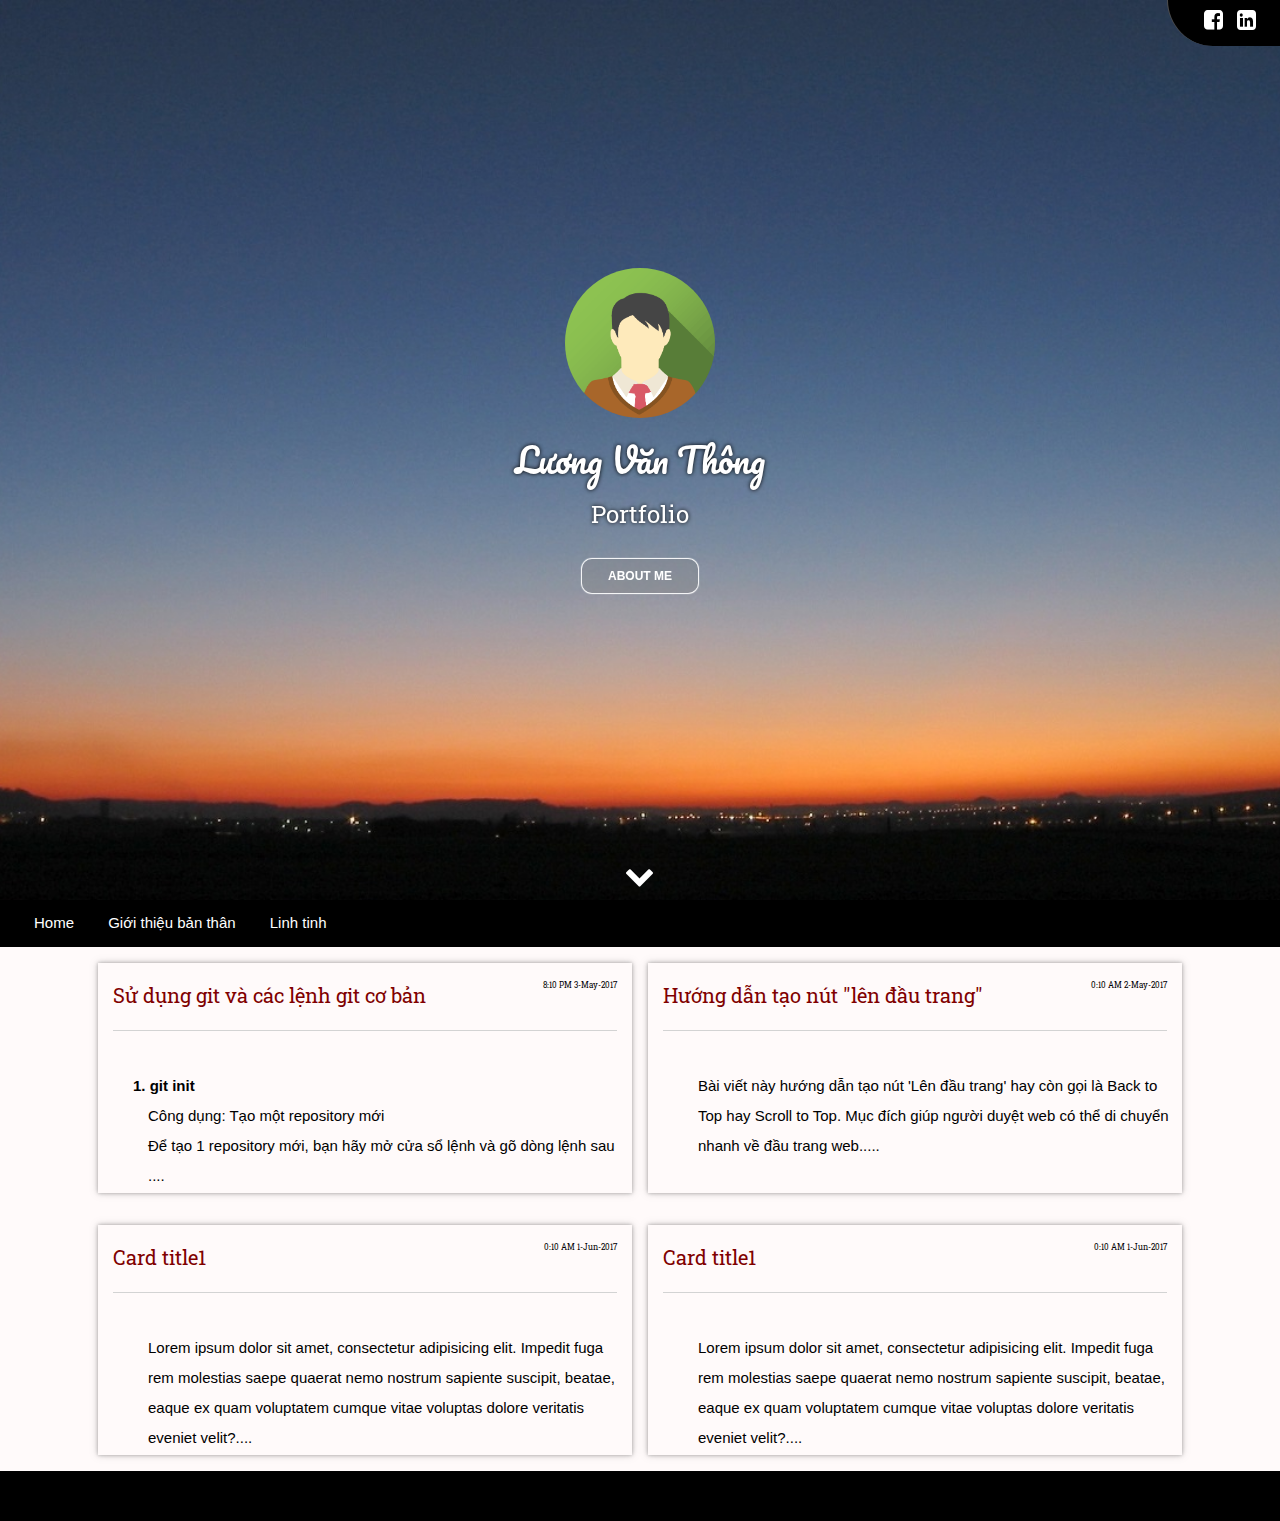
<file: index.html>
<!DOCTYPE html>
<html lang="vi">

<head>
    <meta charset="UTF-8">
    <meta name="viewport" content="width=device-width, initial-scale=1">
    <title>my portfolio</title>
    <link href="https://fonts.googleapis.com/css?family=Roboto+Slab" rel="stylesheet">
    <link rel="shortcut icon" type="image/x-icon" href="favicon.ico">
    <link href="https://fonts.googleapis.com/css?family=Pacifico|Roboto+Slab" rel="stylesheet">
    <link rel="stylesheet" type="text/css" href="css/reset.css">
    <link rel="stylesheet" type="text/css" href="css/style.css">
    <link rel="stylesheet" type="text/css" href="https://cdnjs.cloudflare.com/ajax/libs/font-awesome/4.7.0/css/font-awesome.css">
    <script src="js/jquery-3.1.1.js"></script>
    <script src="js/portfolio.js"></script>
    <style>
        body {
            background: gray;
        }
        
        .card {
            height: 230px;
            overflow: hidden;
        }

    </style>


</head>

<body>
    <header>

        <div class=" social ">
            <a href="http://www.facebook.com/onliva" title="facebook" target="_blank"><i class="fa fa-facebook-square"></i></a>
            <a href="https://www.linkedin.com/in/l%C6%B0%C6%A1ng-th%C3%B4ng-303964141/" title="linkeIn" target="_blank"><i class="fa fa-linkedin-square"></i></a>
        </div>
        <div class="parallax">
            <div class="intro">
                <div class="center dp-container">
                    <div class=" site">
                        <img class="ava  inline-block" src="img/ava.png"></img>
                        <h1 class="site-title">Lương Văn Thông</h1>
                        <h3>Portfolio</h3>
                        <br>
                        <a href="page/CV.html" class="about"> <b>ABOUT ME</b> </a>
                        <br>
                        <br>
                        <br>

                        <a href="#start" class="dp-bottom link toStart scroll-down  fa fa-chevron-down fa-2x">

                        </a>

                    </div>
                </div>
            </div>
        </div>

    </header>

    <div class="main">
        <div class="overlay"></div>
        <nav class="nav" id="start">
            <div class="nav-content row">
                <div href="#" class="btn left show-mobile bars"><i class="fa fa-bars" style="color: white"></i></div>
                <div class="left hide-mobile">
                    <a href="#" class="link">Home</a>
                    <a href="page/CV.html" class="link">Giới thiệu bản thân</a>
                    <a href="page/misc.html" class="link">Linh tinh</a>
                </div>
            </div>
            <div class="nav-mobile">
                <center><a href="#" class="link">Home</a></center>
                <center><a href="page/CV.html" class="link">Giới thiệu bản thân</a></center>
                <center><a href="page/misc.html" class="link">Linh tinh</a></center>
            </div>
        </nav>

        <div class="content">
            <div class="row">
                <!-- =============== -->
                <div class="half card-content">
                    <div class="card">
                        <div class="card-block">
                            <h4 class="card-title"><a href="page/post/git_va_cac_lenh_co_ban.html" title="">Sử dụng git và các lệnh git cơ bản</a>
                                <div class="timeline right"><sup>8:10 PM 3-May-2017</sup></div>
                            </h4>
                            <hr>
                            <div class="card-text">
                                <b>1. git init</b> <br>
                                <p>
                                    Công dụng: Tạo một repository mới <br> Để tạo 1 repository mới, bạn hãy mở cửa sổ lệnh và gõ dòng lệnh sau <a href="page/post/git_va_cac_lenh_co_ban.html">....</a> <br>
                                </p>
                            </div>

                        </div>
                    </div>

                </div>

                <!-- ================== -->
                <div class="half card-content">
                    <div class="card">
                        <div class="card-block">
                            <h4 class="card-title"><a href="page/post/nut-len-dau-trang.html" title="">Hướng dẫn tạo nút "lên đầu trang" </a>
                                <div class="timeline right"><sup>0:10 AM 2-May-2017</sup></div>
                            </h4>
                            <hr>
                            <div class="card-text">
                                <p>
                                    Bài viết này hướng dẫn tạo nút 'Lên đầu trang' hay còn gọi là Back to Top hay Scroll to Top. Mục đích giúp người duyệt web có thể di chuyển nhanh về đầu trang web.<a href="page/post/nut-len-dau-trang.html.html" title="">....</a>

                                </p>

                            </div>

                        </div>
                    </div>

                </div>

                <!-- ================== -->
                <div class="half card-content">
                    <div class="card">
                        <div class="card-block">
                            <h4 class="card-title"><a href="#" title="">Card title1</a>
                                <div class="timeline right"><sup>0:10 AM 1-Jun-2017</sup></div>
                            </h4>
                            <hr>
                            <div class="card-text">
                                <p>
                                    Lorem ipsum dolor sit amet, consectetur adipisicing elit. Impedit fuga rem molestias saepe quaerat nemo nostrum sapiente suscipit, beatae, eaque ex quam voluptatem cumque vitae voluptas dolore veritatis eveniet velit?<a href="#" title="">....</a>
                                </p>

                            </div>

                        </div>
                    </div>

                </div>

                <!-- ================== -->
                <div class="half card-content">
                    <div class="card">
                        <div class="card-block">
                            <h4 class="card-title"><a href="#" title="">Card title1</a>
                                <div class="timeline right"><sup>0:10 AM 1-Jun-2017</sup></div>
                            </h4>
                            <hr>
                            <div class="card-text">
                                <p>
                                    Lorem ipsum dolor sit amet, consectetur adipisicing elit. Impedit fuga rem molestias saepe quaerat nemo nostrum sapiente suscipit, beatae, eaque ex quam voluptatem cumque vitae voluptas dolore veritatis eveniet velit?<a href="#" title="">....</a>

                                </p>

                            </div>

                        </div>
                    </div>

                </div>

                <!-- ================== -->

            </div>
        </div>
        <footer>
            <div class="content">
                <!-- <div class="row ">
					<div class="col-8 ">
						<h3>Lorem ipsum</h3>
						<ul>
							<li>Lorem ipsum dolor sit.</li>
							<li>Lorem ipsum dolor.</li>
						</ul>
					</div>
					<div class="col-4 ">
						<h3><i Contactclass="fa fa-info"></i>Contact</h3>
						<p>Lorem ipsum dolor sit amet, consectetur adipisicing. </p>
					</div>
				</div> -->
            </div>
            <div class="end ">
                <h6></h6>
            </div>
        </footer>

    </div>


</body>

</html>
</file>
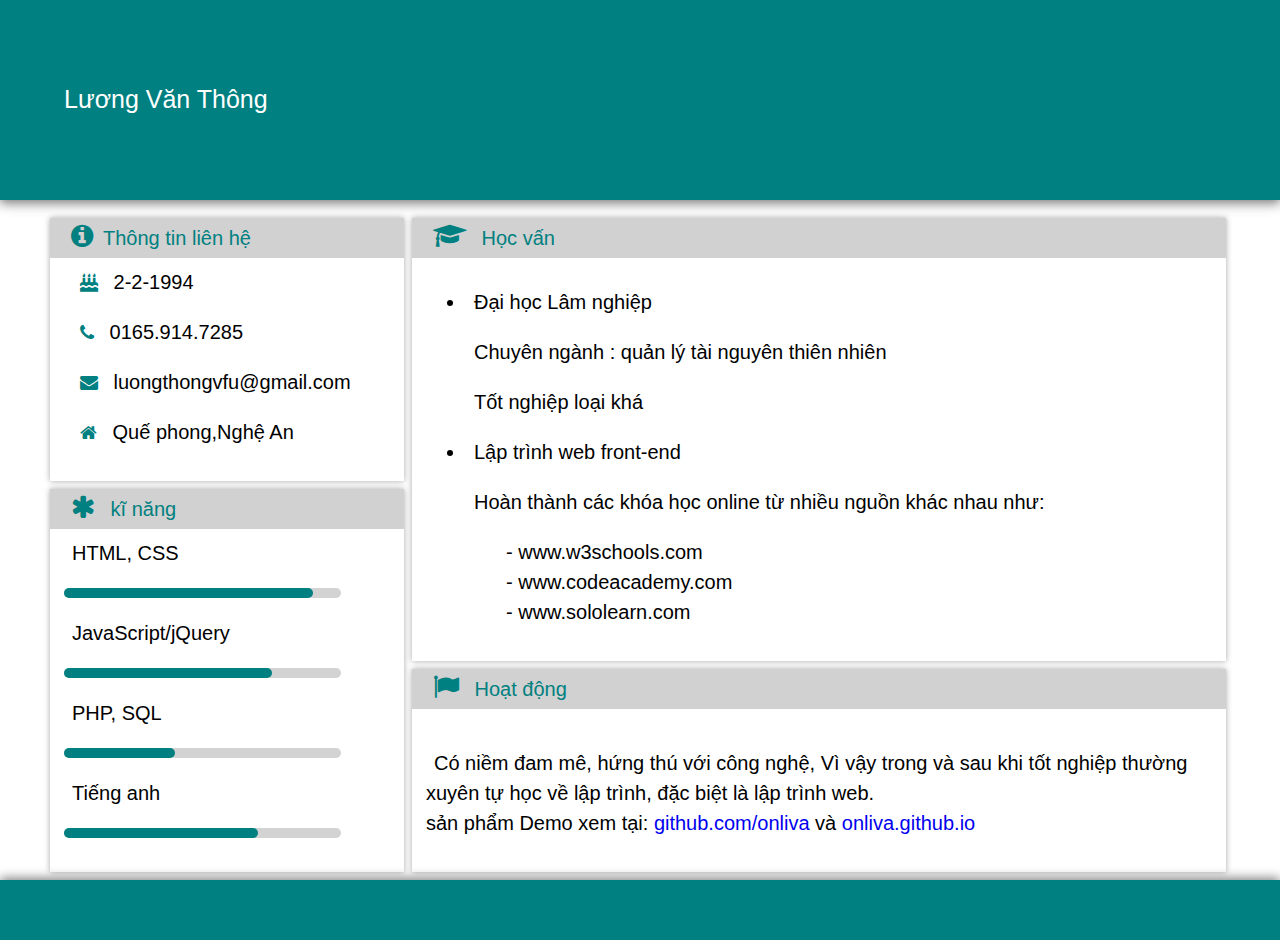
<file: page/About.html>
<!DOCTYPE html>
<html>
<head>
	<meta charset ="utf-8" name="viewport" content="width=device-width, initial-scale=1">
	<title>About</title>

	<link rel="stylesheet" href="https://cdnjs.cloudflare.com/ajax/libs/font-awesome/4.7.0/css/font-awesome.min.css">
	<style>
		html{
			-ms-text-size-adjust:100%;-webkit-text-size-adjust:100%;
			-moz-osx-font-smoothing: grayscale;
			-webkit-font-smoothing: antialiased;
			text-rendering: optimizeLegibility;
		}
		body{margin:0}
		article,aside,details,figcaption,figure,footer,header,main,menu,nav,section,summary{display:block}
		audio,canvas,progress,video{display:inline-block}progress{vertical-align:baseline}
		audio:not([controls]){display:none;height:0}[hidden],template{display:none}
		a{background-color:transparent;-webkit-text-decoration-skip:objects}
		a:active,a:hover{outline-width:0}abbr[title]{border-bottom:none;text-decoration:underline;text-decoration:underline dotted}
		dfn{font-style:italic}mark{background:#ff0;color:#000}
		small{font-size:80%}sub,sup{font-size:75%;line-height:0;position:relative;vertical-align:baseline}
		sub{bottom:-0.25em}sup{top:-0.5em}figure{margin:1em 40px}img{border-style:none}svg:not(:root){overflow:hidden}
		pre {font-family:monospace,monospace;font-size:1em;}
		kbd {
			font-family:monospace,monospace;
			font-size:1em;
			background: lightgray;
			color: red;
			padding: 3px;
			border-radius: 3px;
		}
		code,samp{font-family:monospace,monospace;font-size:1em;}
		hr{box-sizing:content-box;height:0;overflow:visible;}
		button,input,select,textarea{font:inherit;margin:0}optgroup{font-weight:bold}
		button,input{overflow:visible}button,select{text-transform:none}
		button,html [type=button],[type=reset],[type=submit]{-webkit-appearance:button}
		button::-moz-focus-inner, [type=button]::-moz-focus-inner, [type=reset]::-moz-focus-inner, [type=submit]::-moz-focus-inner{border-style:none;padding:0}
		button:-moz-focusring, [type=button]:-moz-focusring, [type=reset]:-moz-focusring, [type=submit]:-moz-focusring{outline:1px dotted ButtonText}
		fieldset{border:1px solid #c0c0c0;margin:0 2px;padding:.35em .625em .75em}
		legend{color:inherit;display:table;max-width:100%;padding:0;white-space:normal}textarea{overflow:auto}
		[type=checkbox],[type=radio]{padding:0}
		[type=number]::-webkit-inner-spin-button,[type=number]::-webkit-outer-spin-button{height:auto}
		[type=search]{-webkit-appearance:textfield;outline-offset:-2px}
		[type=search]::-webkit-search-cancel-button,[type=search]::-webkit-search-decoration{-webkit-appearance:none}
		::-webkit-input-placeholder{color:inherit;opacity:0.54}
		::-webkit-file-upload-button{-webkit-appearance:button;font:inherit}
		html,body{font-family:Verdana,sans-serif;font-size:15px;line-height:1.5}html{overflow-x:hidden}
		h1{font-size:36px}h2{font-size:30px}h3{font-size:24px}h4{font-size:20px}h5{font-size:18px}h6{font-size:16px}.w3-serif{font-family:serif}
		h1,h2,h3,h4,h5,h6{font-family: 'Roboto Slab', serif;font-weight:400;margin:10px 0}.w3-wide{letter-spacing:4px}
		hr{border:0;border-top:1px solid #eee;margin:20px 0}
		
		/* cv.css */
		*{
			position:relative ; 
			box-sizing:border-box;
			font-size: 20px;
			font-family: 'roboto',sans-serif;
		}
		.content {
			padding:0 50px;
			margin: auto;
		}
		a {
			text-decoration: none;
		}
		header{
			width:100%; 
			height: 200px;
			box-shadow: 0 2px 10px 0 rgba(25,25,25,0.5), 0 4px 13px 0 rgba(25,25,25,0.2);
			background:teal;

		}

		img{
			position: absolute;
			top: 50%;
			right: 1%;
			transform: translate(0%,-50%);
			width:180px;   
			height: auto;
			border-radius: 10px; 
		}
		header .hd{
			position: absolute;
			top:50%;
			left: 5%;
			transform: translate(0%,-50%);
			-webkit-transform: translate(0%,-50%);
			font-size: 25px;
			color: white;

			display: inline-block;
		}
		aside{
			float: left;
			width:30%; 
			margin-top: 10px;

		}
		aside .name{
			width:30%;
			display:inline-block;
		}
		aside .vl{
			width:68%;
			display:inline-block;
		}

		aside .skill{
			width: 85%;
			height: 10px;

			margin-bottom: 20px;
			background: lightgray;
			border-radius: 5px;
		}
		p{
			display: block;
			clear:both;
			word-wrap: break-word;
			margin-top: 0px; 
			text-indent: 8px;
		}


		aside .skill-right {
			position: absolute;
			width: 80%;
			height: 10px;
			background: teal;
			border-radius: 5px;
			margin: 0;
			padding: 0;  
			left: 0;
		}
		div.r1{
			width:90%;
		}
		div.r2{
			width:75%;
		}
		div.r3{
			width:40%;
		}
		div.r4{
			width:90%;
		}
		div.r5{
			width:70%;
		}
		div.r6{
			width:65%;
		}
		div.r7{
			width:80%;
		}

		section{
			float: left;
			width:69%; 
			margin-top:10px ;
			margin-left:8px;
		}
		.box{
			display:block; 
			padding:14px;
			margin: 8px 0;
			background:white;
			width:100%;
			height: 100%;
			box-shadow:0 0 5px rgba(25,25,25,0.3), 0 0 8px rgba(25,25,25,0.1) ;



		}

		.title{
			position: absolute;
			width: 100%;
			top: 0px;
			left: 0;
			background: #d1d1d1;
			padding: 5px;
			font-size: 20px;
			color: teal;
		}
		.title >i{
			font-size:26px!important;
		}
		i{
			font-size:18px!important;
			color: teal;
			margin-right: 10px;

		}
		.padd-top {
			padding-top: 35px;
		}


		@media only screen and (max-width:1000px){
			aside, section {
				width:100%;
			}
		}
		@media only screen and (max-width:500px){
			img{
				display: none;
			}
			header{
				width:100%; 
				height: 200px;
				box-shadow: 0 2px 10px 0 rgba(25,25,25,0.5), 0 4px 13px 0 rgba(25,25,25,0.2);
				background-size: 100% auto;

			}
			header .hd{
				text-shadow: 0 0 3px black;
			}
		}
		footer{
			width: 100%;
			height: 60px;
			clear: both;
			background: teal;
			box-shadow: 0 -2px 10px gray;
			text-align: center;
			display: table;

			color: white;
			font-size: 10px;
		}
		footer p {
			display: table-cell;
			vertical-align: middle;
			height: 100%;
			font-size: 10px;
		}


	</style>
</head>
<body>

	<header>
		<div class="hd ">Lương Văn Thông</div>

		<!-- <img src="https://www.w3schools.com/w3css/img_avatar2.png" alt="avatar" style="width: 150x;height: 150px;"/> -->

	</header>
	<div class="content">
		<aside class="info ">
			<div class="box">
				<p class="title">
					<i class="fa fa-info-circle"></i>Thông tin liên hệ
				</p>


				<p class="padd-top">
					<i class="fa fa-birthday-cake"></i>
					2-2-1994
				</p>

				<p>
					<i class="fa fa-phone"></i>
					0165.914.7285
				</p>    		

				<p>
					<i  class="fa fa-envelope"></i>
					luongthongvfu@gmail.com
				</p>	    		

				<p>
					<i class="fa fa-home"></i>
					Quế phong,Nghệ An
				</p>	    		

			</div> 

			<div class="box">

				<p class="title" >
					<i  class="fa fa-asterisk"></i>
					kĩ năng
				</p>

				<p class="padd-top">HTML, CSS</p>
				<div class="skill">

					<div class="skill-right r1"></div>
				</div>

				<p>JavaScript/jQuery</p>
				<div class="skill">

					<div class="skill-right r2"></div>
				</div>

				<p>PHP, SQL</p>
				<div class="skill">

					<div class="skill-right r3"></div>
				</div>

				<p>Tiếng anh</p>
				<div class="skill">

					<div class="skill-right r5"></div>
				</div>

			</div>  

		</aside>


		<section class="main">
			<div class="box">
				<p class="title">
					<i class="fa fa-graduation-cap"></i>
					Học vấn
				</p>
				<ul>
					<li>
						<p class="padd-top"> Đại học Lâm nghiệp</p>
						<p>Chuyên ngành : quản lý tài nguyên thiên nhiên</p>
						<p>Tốt nghiệp loại khá</p>
					</li>	
					<li>
						<p>Lập trình web front-end</p>
						<p>Hoàn thành các khóa học online từ nhiều nguồn khác nhau như:
							<dl>
								<dt></dt>
								<dd>- www.w3schools.com</dd>
								<dd>- www.codeacademy.com</dd>
								<dd>- <a href="https://www.sololearn.com/Profile/868188/html" title="" target="_blank" style="color:black;text-decoration:none;">www.sololearn.com</a></dd>
							</dl>

						</p>

					</li>
				</ul>
			</div>  


			<div class="box">
				<p class="title">
					<i class="fa fa-flag"></i>
					Hoạt động
				</p>
				<br>
				<p class="padd-top">Có niềm đam mê, hứng thú với công nghệ, Vì vậy trong và sau khi tốt nghiệp thường xuyên tự học về lập trình,
					đặc biệt là lập trình web. <br>
					sản phẩm Demo xem tại: <a href="https://www.github.com/onliva" title="" target="_blank">github.com/onliva</a> và <a href="https://onliva.github.io" title="">onliva.github.io</a>

				</p>
			</div>  



			<div></div>

		</section>

	</div>
	<footer>



	</footer>
</body>
</html>
</file>
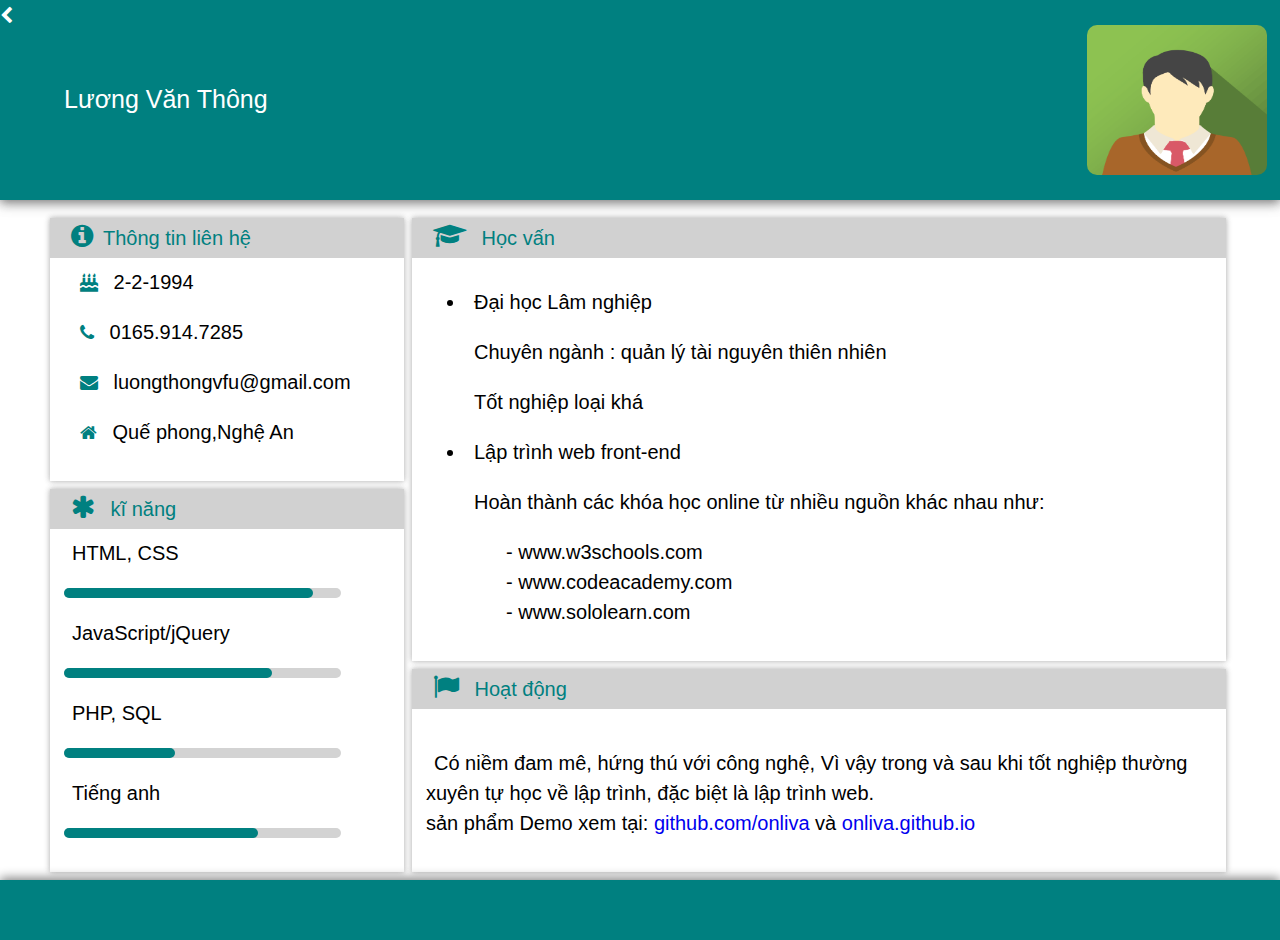
<file: page/CV.html>
<!DOCTYPE html>
<html>
<head>
	<meta charset ="utf-8" name="viewport" content="width=device-width, initial-scale=1">
	<title>About</title>

	<link rel="stylesheet" href="https://cdnjs.cloudflare.com/ajax/libs/font-awesome/4.7.0/css/font-awesome.min.css">
	<link rel="stylesheet" type="text/css" href="../css/reset.css">
	<link rel="stylesheet" type="text/css" href="../css/CV.css">
</head>
<body>

	<header>
		<a href="../index.html"><i class="fa fa-chevron-left" style="color: white"></i></a>
		<div class="hd ">Lương Văn Thông</div>

		<img src="../img/ava.png" alt="avatar" style="width: 150x;height: 150px;"/>

	</header>
	<div class="content">
		<aside class="info ">
			<div class="box">
				<p class="title">
					<i class="fa fa-info-circle"></i>Thông tin liên hệ
				</p>


				<p class="padd-top">
					<i class="fa fa-birthday-cake"></i>
					2-2-1994
				</p>

				<p>
					<i class="fa fa-phone"></i>
					0165.914.7285
				</p>    		

				<p>
					<i  class="fa fa-envelope"></i>
					luongthongvfu@gmail.com
				</p>	    		

				<p>
					<i class="fa fa-home"></i>
					Quế phong,Nghệ An
				</p>	    		

			</div> 

			<div class="box">

				<p class="title" >
					<i  class="fa fa-asterisk"></i>
					kĩ năng
				</p>

				<p class="padd-top">HTML, CSS</p>
				<div class="skill">

					<div class="skill-right r1"></div>
				</div>

				<p>JavaScript/jQuery</p>
				<div class="skill">

					<div class="skill-right r2"></div>
				</div>

				<p>PHP, SQL</p>
				<div class="skill">

					<div class="skill-right r3"></div>
				</div>

				<p>Tiếng anh</p>
				<div class="skill">

					<div class="skill-right r5"></div>
				</div>

			</div>  

		</aside>


		<section class="main">
			<div class="box">
				<p class="title">
					<i class="fa fa-graduation-cap"></i>
					Học vấn
				</p>
				<ul>
					<li>
						<p class="padd-top"> Đại học Lâm nghiệp</p>
						<p>Chuyên ngành : quản lý tài nguyên thiên nhiên</p>
						<p>Tốt nghiệp loại khá</p>
					</li>	
					<li>
						<p>Lập trình web front-end</p>
						<p>Hoàn thành các khóa học online từ nhiều nguồn khác nhau như:
							<dl>
								<dt></dt>
								<dd>- www.w3schools.com</dd>
								<dd>- www.codeacademy.com</dd>
								<dd>- <a href="https://www.sololearn.com/Profile/868188/html" title="" target="_blank" style="color:black;text-decoration:none;">www.sololearn.com</a></dd>
							</dl>

						</p>

					</li>
				</ul>
			</div>  


			<div class="box">
				<p class="title">
					<i class="fa fa-flag"></i>
					Hoạt động
				</p>
				<br>
				<p class="padd-top">Có niềm đam mê, hứng thú với công nghệ, Vì vậy trong và sau khi tốt nghiệp thường xuyên tự học về lập trình,
					đặc biệt là lập trình web. <br>
					sản phẩm Demo xem tại: <a href="https://www.github.com/onliva" title="" target="_blank">github.com/onliva</a> và <a href="https://onliva.github.io" title="">onliva.github.io</a>

				</p>
			</div>  



			<div></div>

		</section>

	</div>
	<footer>



	</footer>
</body>
</html>
</file>
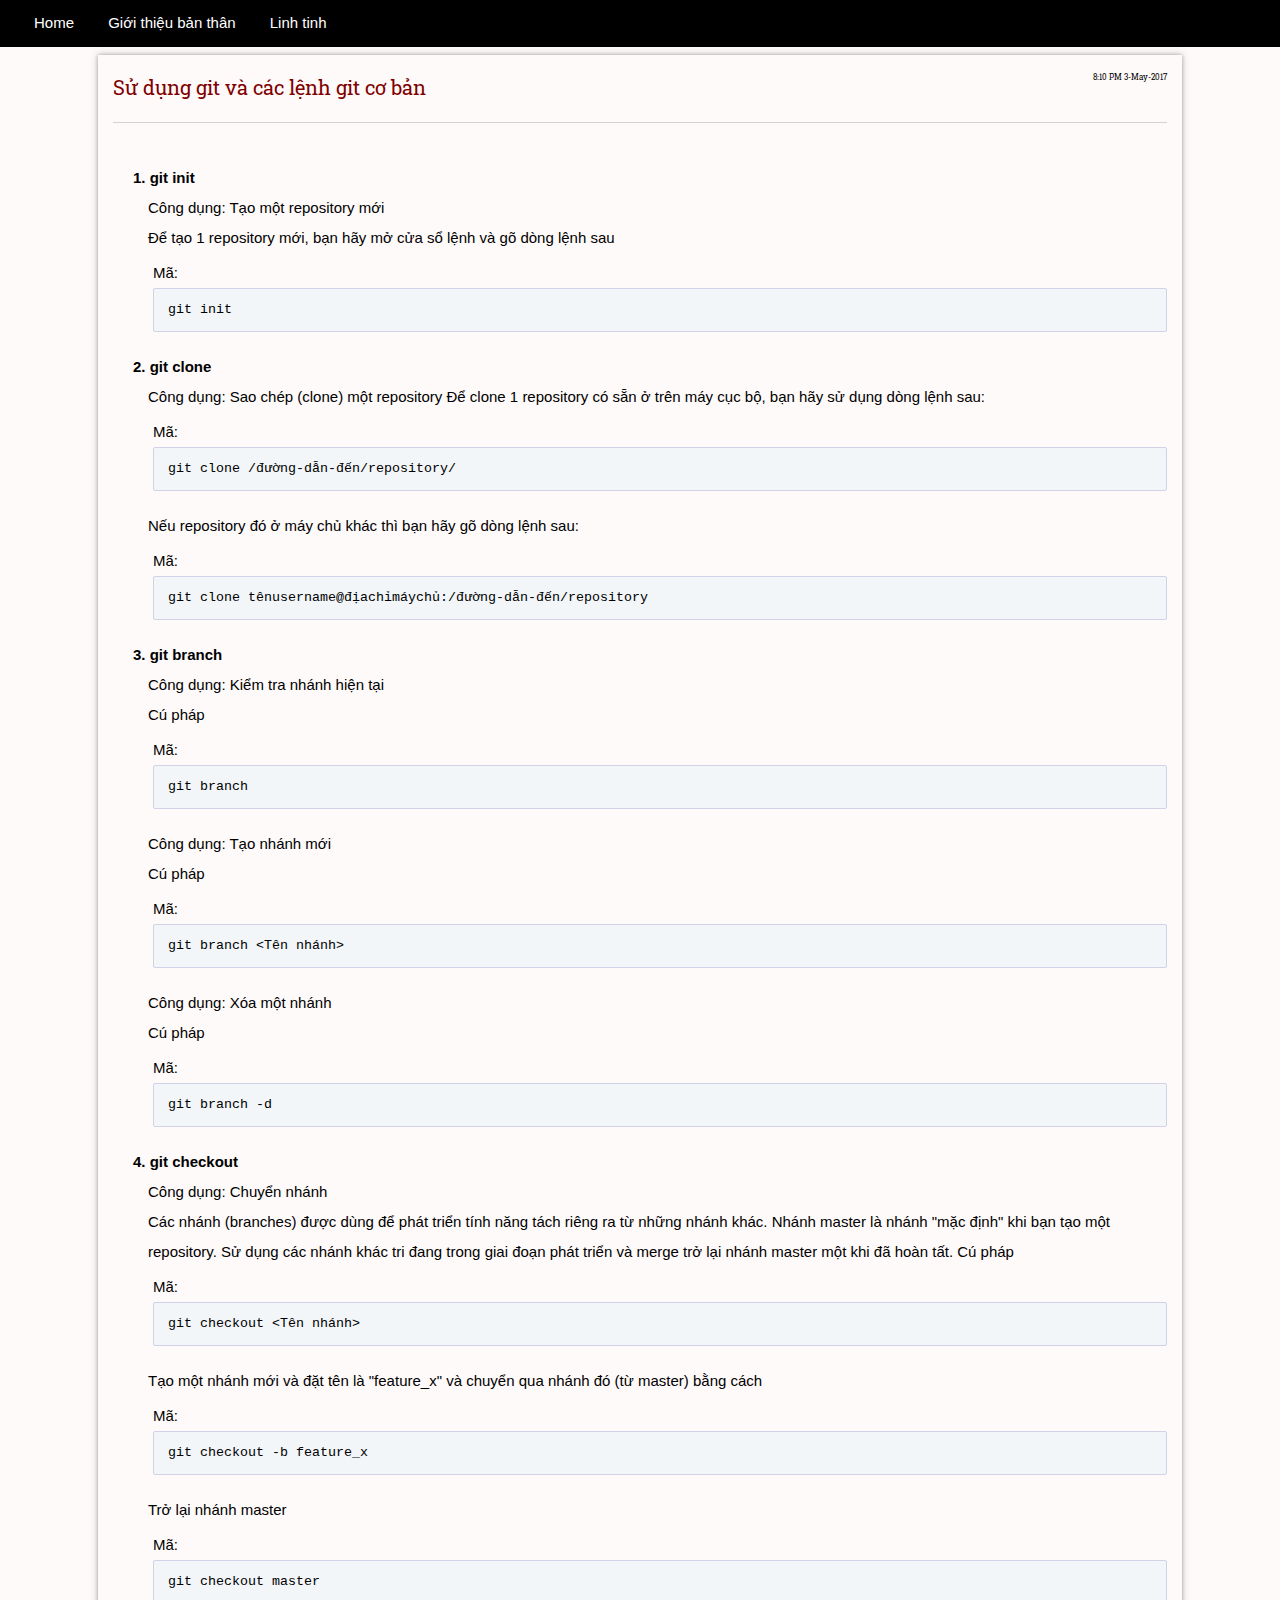
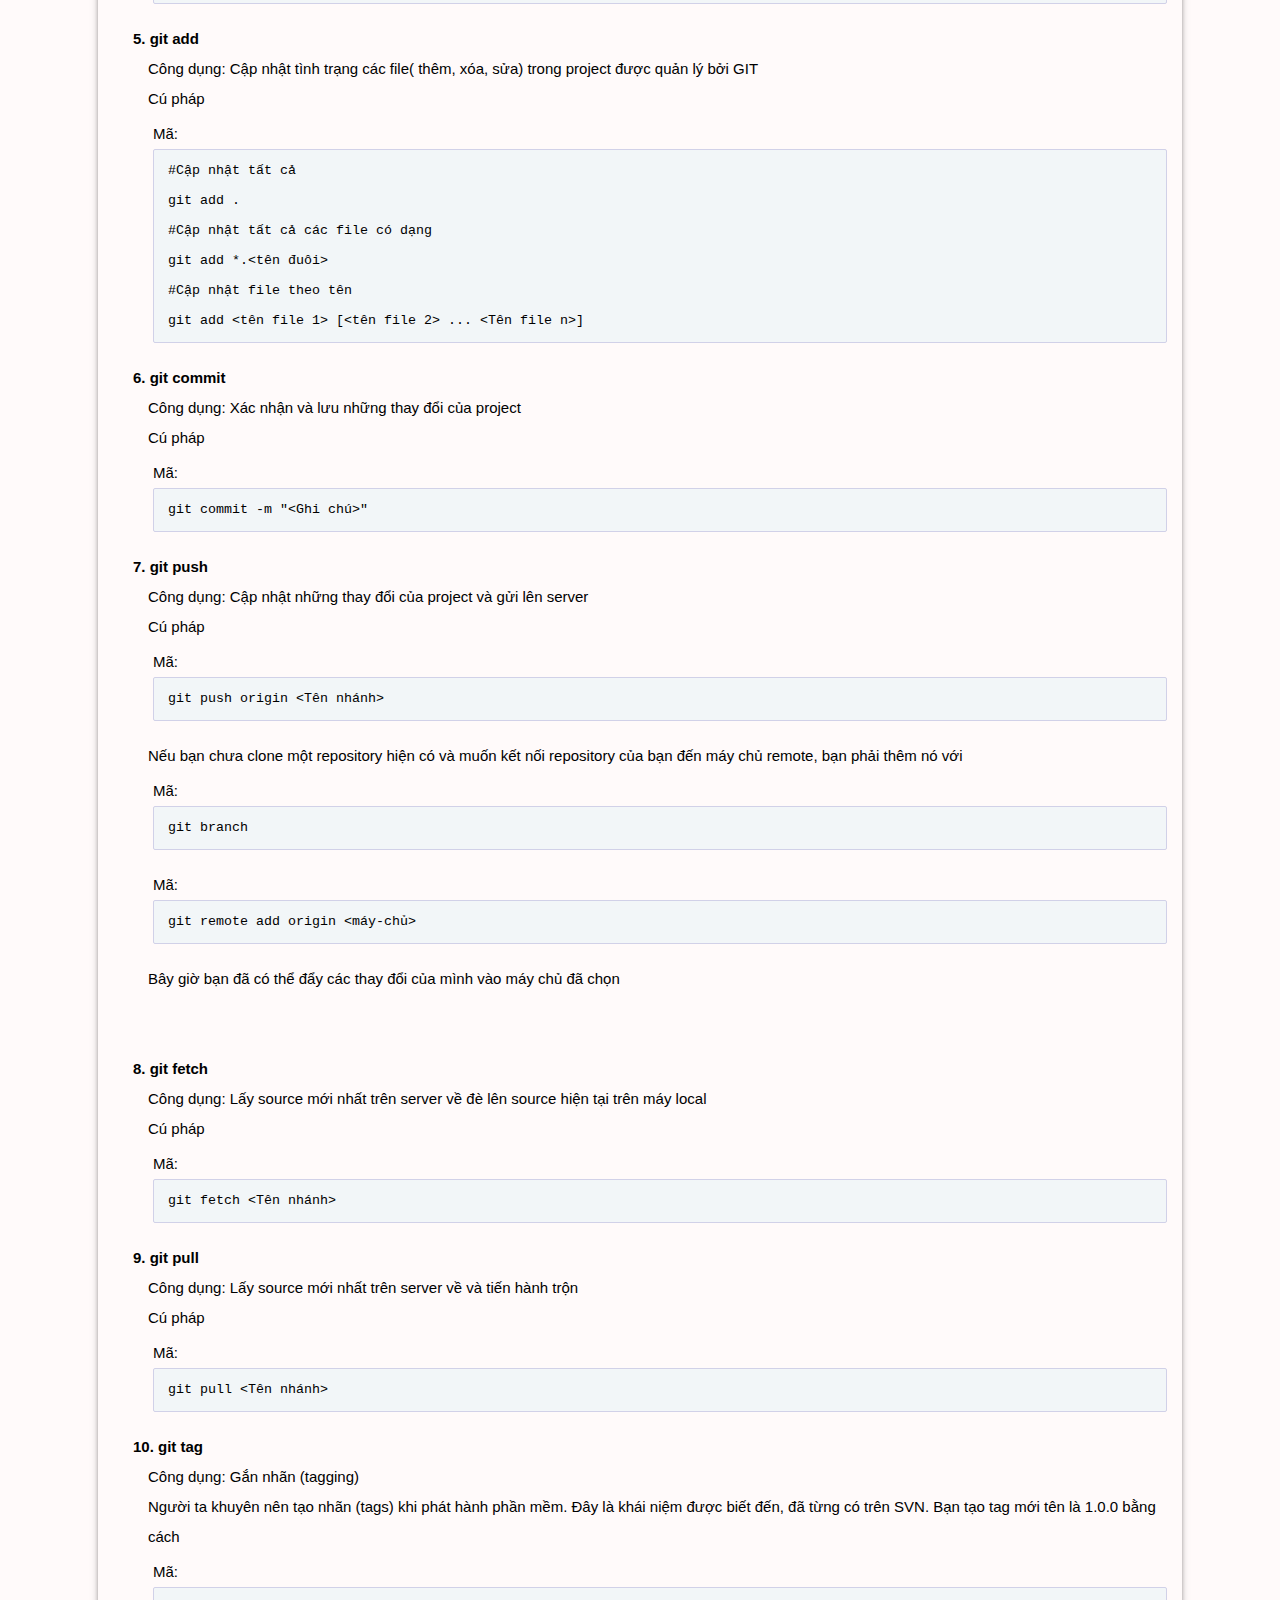
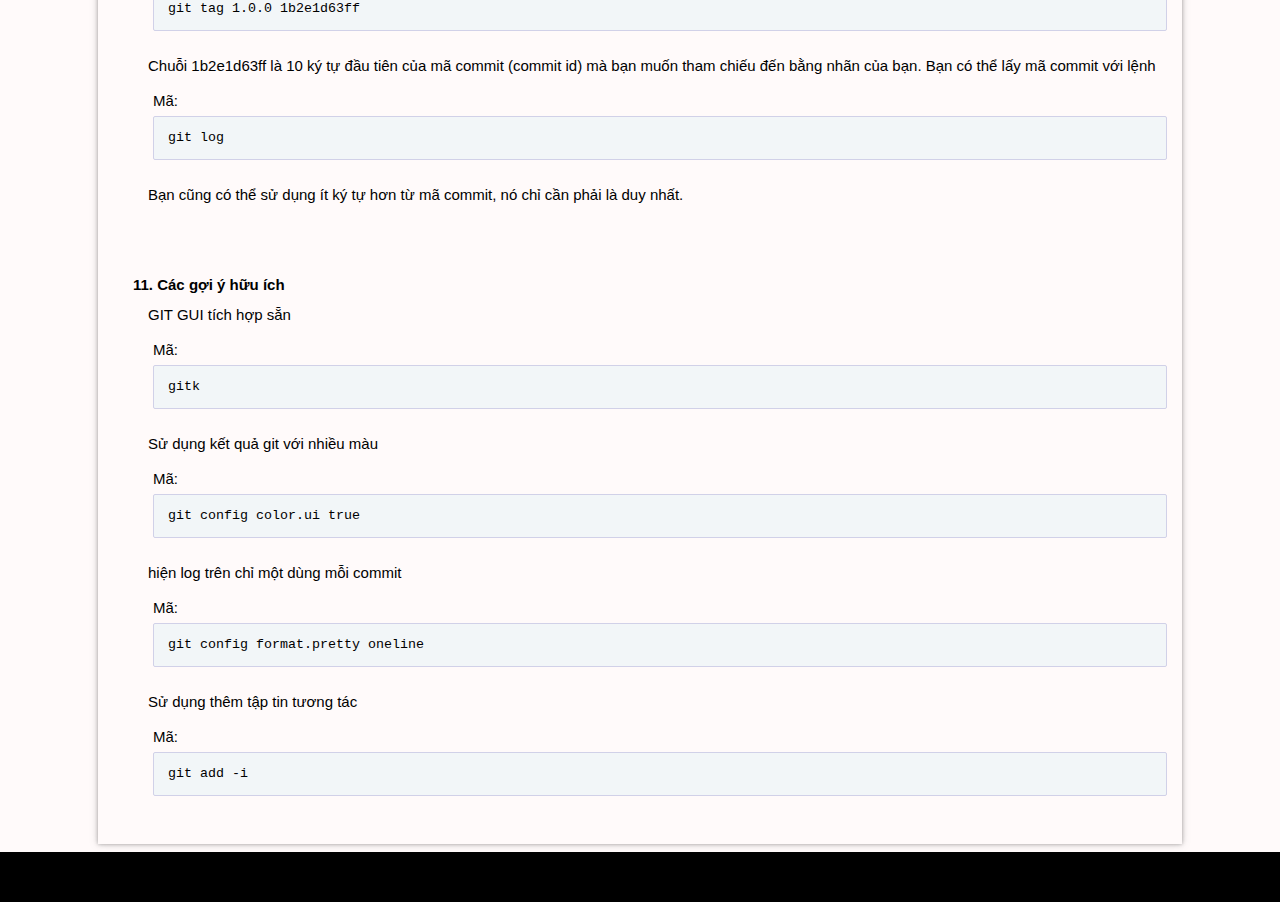
<file: page/post/git_va_cac_lenh_co_ban.html>
<!DOCTYPE html>
<html lang="vi">
<head>
	<meta charset="UTF-8">
	<meta name="viewport" content="width=device-width, initial-scale=1">
	<title>git và các lệnh cơ bản</title>
	<link href="https://fonts.googleapis.com/css?family=Roboto+Slab" rel="stylesheet">
	<link href="https://fonts.googleapis.com/css?family=Pacifico|Roboto+Slab" rel="stylesheet">
	<link rel="stylesheet" type="text/css" href="../../css/reset.css">
	<link rel="stylesheet" type="text/css" href="../../css/style.css">
	<link rel="stylesheet" type="text/css" href="https://cdnjs.cloudflare.com/ajax/libs/font-awesome/4.7.0/css/font-awesome.css">
	<script src="../../js/jquery-3.1.1.js" ></script>
	<script src="../../js/portfolio.js" ></script>

</head>
<body>
	

	<div class="main">
		<div class="overlay"></div>
		<nav class="nav" id="start">
			<div class="nav-content row">
				<div href="#" class="btn left show-mobile bars"><i class="fa fa-bars" style="color: white"></i></div>
				<div class="left hide-mobile" >
					<a href="../../index.html" class="link">Home</a>
					<a href="../CV.html" class="link">Giới thiệu bản thân</a>
					<a href="../misc.html" class="link">Linh tinh</a>
				</div>
			</div>
			<div class="nav-mobile">
				<center><a href="../../index.html" class="link">Home</a></center>
				<center><a href="../CV.html" class="link">Giới thiệu bản thân</a></center>
				<center><a href="../misc.html" class="link">Linh tinh</a></center>
			</div>
		</nav>

		<div class="content">
			<div class="row">
				<!-- =============== -->

				<div class=" card-content">
					<div class="card">
						<div class="card-block">
							<h4 class="card-title"><a href="page/git_va_cac_lenh_co_ban.html" title="">Sử dụng git và các lệnh git cơ bản</a><div class="timeline right"><sup>8:10 PM 3-May-2017</sup></div></h4>
							<hr>
							<div class="card-text">

								<b>1. git init</b> <br>
								<p>
									Công dụng: Tạo một repository mới <br>
									Để tạo 1 repository mới, bạn hãy mở cửa sổ lệnh và gõ dòng lệnh sau <br>
								</p>
								<div class="code-container">
									Mã:
									<pre class="code-code"> git init </pre>
								</div>
								<b>2. git clone</b> <br>
								<p>
									Công dụng: Sao chép (clone) một repository

									Để clone 1 repository có sẵn ở trên máy cục bộ, bạn hãy sử dụng dòng lệnh sau:
								</p>
								<div class="code-container">
									Mã:
									<pre class="code-code"> git clone /đường-dẫn-đến/repository/ </pre>
								</div>

								<p>Nếu repository đó ở máy chủ khác thì bạn hãy gõ dòng lệnh sau:</p>
								<div class="code-container">
									Mã:
									<pre class="code-code"> git clone tênusername@địachỉmáychủ:/đường-dẫn-đến/repository </pre>
								</div>

								<b>3. git branch</b> <br>
								<p>
									Công dụng: Kiểm tra nhánh hiện tại <br>
									Cú pháp
								</p>
								<div class="code-container">
									Mã:
									<pre class="code-code"> git branch </pre>
								</div>
								<p>
									Công dụng: Tạo nhánh mới <br>
									Cú pháp
								</p>
								<div class="code-container">
									Mã:
									<pre class="code-code"> git branch &lt;Tên nhánh&gt; </pre>
								</div>
								<p>
									Công dụng: Xóa một nhánh <br>
									Cú pháp
								</p>
								<div class="code-container">
									Mã:
									<pre class="code-code"> git branch -d <Tên nhánh> </pre>
								</div>
								<b>4. git checkout</b> <br>
								<p>
									Công dụng: Chuyển nhánh <br>
									Các nhánh (branches) được dùng để phát triển tính năng tách riêng ra từ những nhánh khác. Nhánh master là nhánh "mặc định" khi bạn tạo một repository. Sử dụng các nhánh khác tri đang trong giai đoạn phát triển và merge trở lại nhánh master một khi đã hoàn tất.
									Cú pháp
								</p>
								
								<div class="code-container">
									Mã:
									<pre class="code-code"> git checkout &lt;Tên nhánh&gt; </pre>
								</div>
								<p>
									Tạo một nhánh mới và đặt tên là "feature_x" và chuyển qua nhánh đó (từ master) bằng cách
								</p>
								<div class="code-container">
									Mã:
									<pre class="code-code"> git checkout -b feature_x </pre>
								</div>
								<p>Trở lại nhánh master</p>
								<div class="code-container">
									Mã:
									<pre class="code-code"> git checkout master </pre>
								</div>
								<b>5. git add</b> <br>

								<p>
									Công dụng: Cập nhật tình trạng các file( thêm, xóa, sửa) trong project được quản lý bởi GIT <br>
									Cú pháp
								</p>
								<div class="code-container">
									Mã:
									<pre class="code-code"> #Cập nhật tất cả <br> git add .<br> #Cập nhật tất cả các file có dạng <br> git add *.&lt;tên đuôi&gt; <br> #Cập nhật file theo tên <br> git add &lt;tên file 1&gt; [&lt;tên file 2&gt; ... &lt;Tên file n&gt;]</pre></div>
								<b>6. git commit</b> <br>
								<p>
									Công dụng: Xác nhận và lưu những thay đổi của project <br>
									Cú pháp
								</p>
								<div class="code-container">
									Mã:
									<pre class="code-code"> git commit -m "&lt;Ghi chú&gt;"</pre>
								</div>
								<b>7. git push</b> <br>

								<p>
									Công dụng: Cập nhật những thay đổi của project và gửi lên server <br>

									Cú pháp
								</p>
								<div class="code-container">
									Mã:
									<pre class="code-code"> git push origin &lt;Tên nhánh&gt; </pre>
								</div>
								<p>
									Nếu bạn chưa clone một repository hiện có và muốn kết nối repository của bạn đến máy chủ remote, bạn phải thêm nó với
								</p>			
								<div class="code-container">
									Mã:
									<pre class="code-code"> git branch </pre>
								</div>
								<div class="code-container">
									Mã:
									<pre class="code-code"> git remote add origin &lt;máy-chủ&gt; </pre>
								</div>
								<p>
									Bây giờ bạn đã có thể đẩy các thay đổi của mình vào máy chủ đã chọn

								</p>
								<br><br>
								<b>8. git fetch</b> <br>

								<p>
									Công dụng: Lấy source mới nhất trên server về đè lên source hiện tại trên máy local <br>

									Cú pháp
								</p>
								<div class="code-container">
									Mã:
									<pre class="code-code"> git fetch &lt;Tên nhánh&gt; </pre>
								</div>

								<b>9. git pull</b> <br>

								<p>
									Công dụng: Lấy source mới nhất trên server về và tiến hành trộn <br>

									Cú pháp
								</p>
								<div class="code-container">
									Mã:
									<pre class="code-code"> git pull &lt;Tên nhánh&gt; </pre>
								</div>
								<b>10. git tag</b> <br>

								<p>
									Công dụng: Gắn nhãn (tagging) <br>

									Người ta khuyên nên tạo nhãn (tags) khi phát hành phần mềm. Đây là khái niệm được biết đến, đã từng có trên SVN. Bạn tạo tag mới tên là 1.0.0 bằng cách
								</p>
								<div class="code-container">
									Mã:
									<pre class="code-code"> git tag 1.0.0 1b2e1d63ff </pre>
								</div>
								<p>
									Chuỗi 1b2e1d63ff là 10 ký tự đầu tiên của mã commit (commit id) mà bạn muốn tham chiếu đến bằng nhãn của bạn. Bạn có thể lấy mã commit với lệnh
								</p>
								<div class="code-container">
									Mã:
									<pre class="code-code"> git log </pre>
								</div>
								<p>
									Bạn cũng có thể sử dụng ít ký tự hơn từ mã commit, nó chỉ cần phải là duy nhất.

								</p>
								<br>
								<br>
								<b>11. Các gợi ý hữu ích</b> <br>
								<p>
									GIT GUI tích hợp sẵn

								</p>
								<div class="code-container">
									Mã:
									<pre class="code-code"> gitk </pre>
								</div>
								<p>
									Sử dụng kết quả git với nhiều màu

								</p>
								<div class="code-container">
									Mã:
									<pre class="code-code"> git config color.ui true </pre>
								</div>
								<p>
									hiện log trên chỉ một dùng mỗi commit

								</p>
								<div class="code-container">
									Mã:
									<pre class="code-code"> git config format.pretty oneline </pre>
								</div>
								<p>
									Sử dụng thêm tập tin tương tác

								</p>
								<div class="code-container">
									Mã:
									<pre class="code-code"> git add -i </pre>

								</div>


								<!-- ===========-->
							</div>

						</div>
					</div>

				</div>

				<!--================== -->


			</div>
		</div>

		<footer>
			<div class="content">

			</div>
			<div class="end ">
				<h6> </h6>
			</div>
		</footer>

	</div>

</body>
</html>
</file>
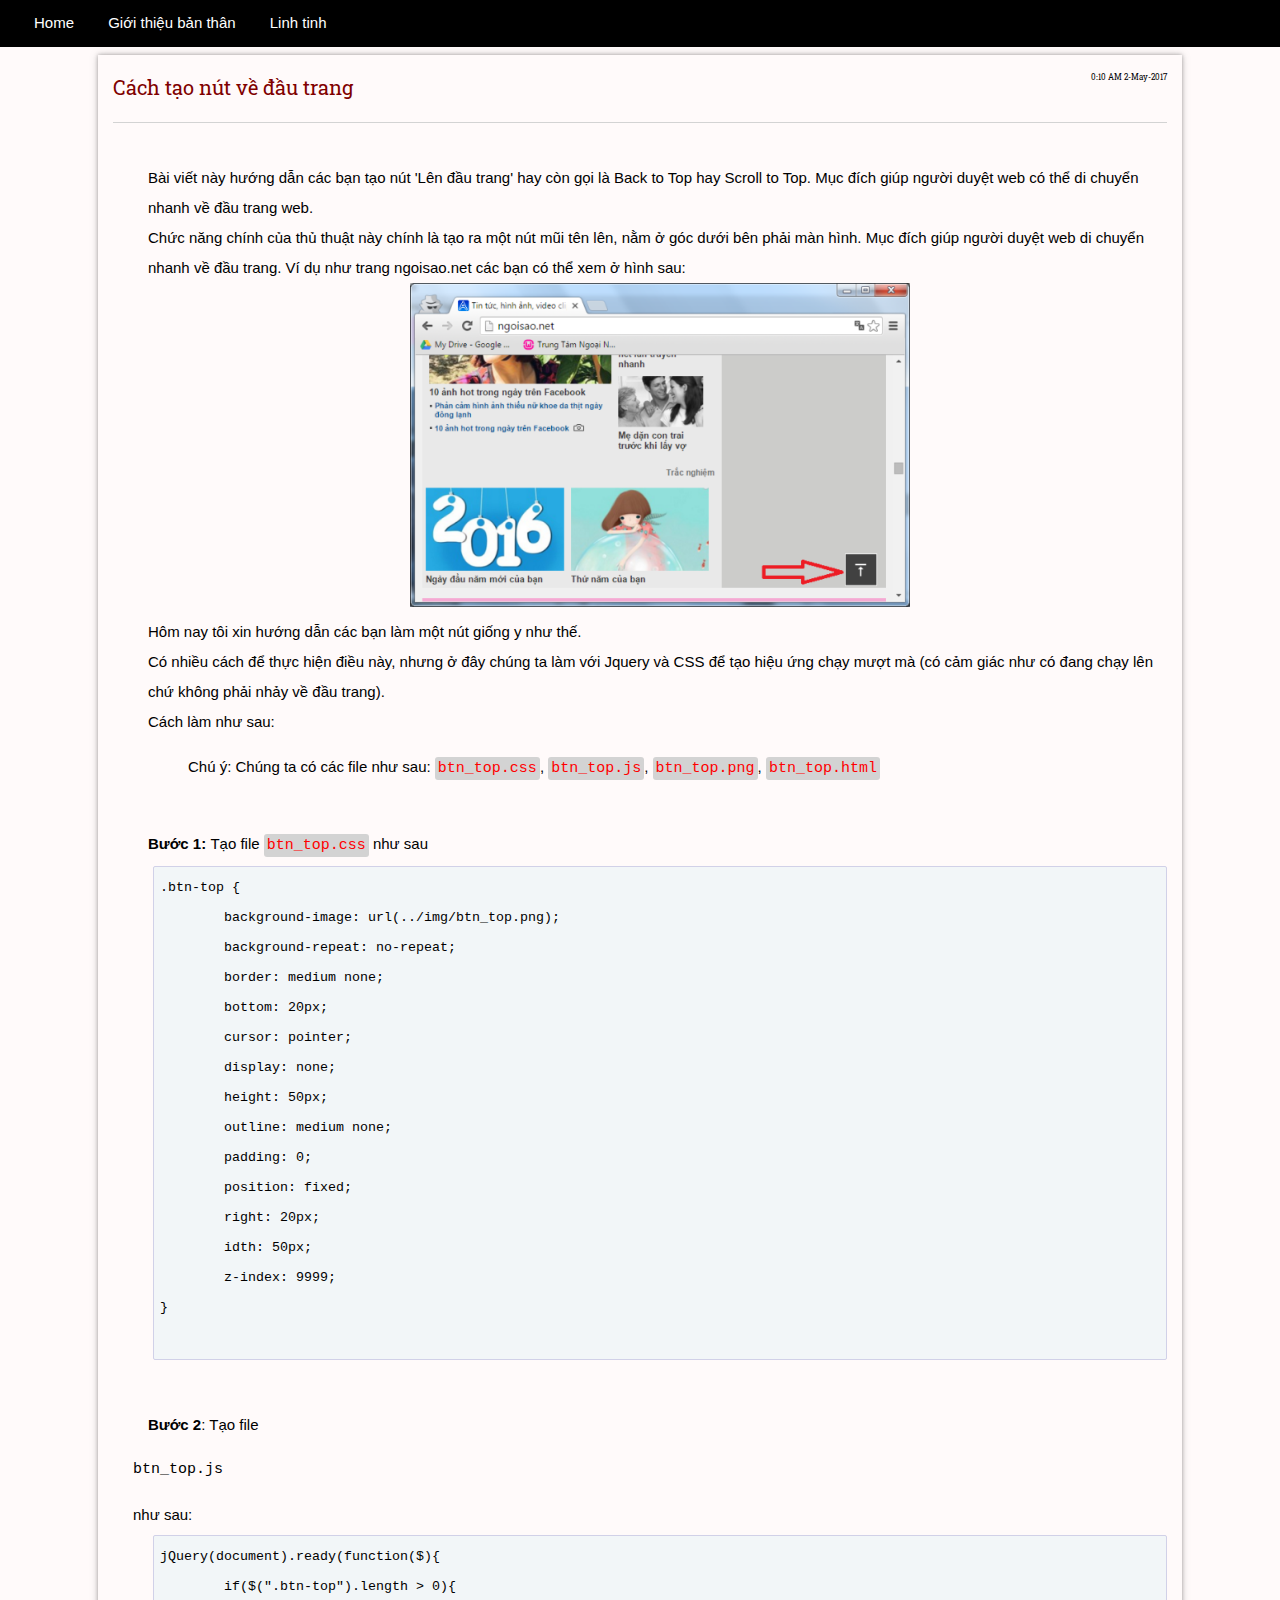
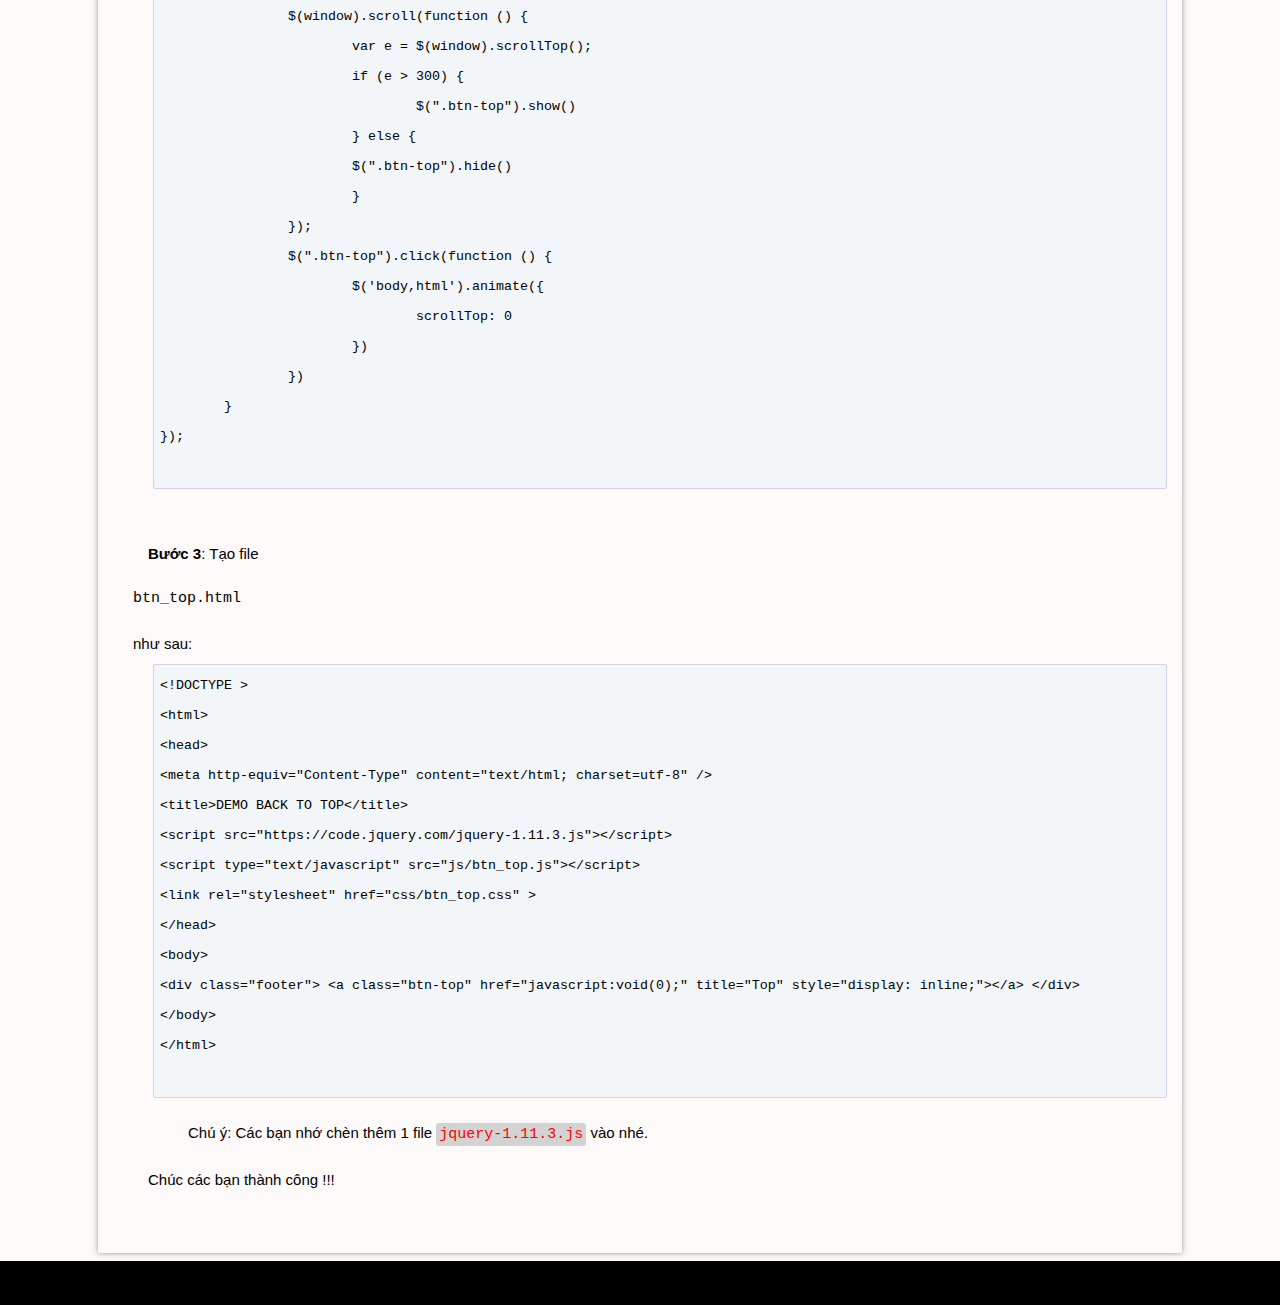
<file: page/post/nut-len-dau-trang.html>
<!DOCTYPE html>
<html lang="vi">
<head>
	<meta charset="UTF-8">
	<meta name="viewport" content="width=device-width, initial-scale=1">
	<title>Tạo nút về đầu trang</title>
	<link href="https://fonts.googleapis.com/css?family=Roboto+Slab" rel="stylesheet">
	<link href="https://fonts.googleapis.com/css?family=Pacifico|Roboto+Slab" rel="stylesheet">
	<link rel="stylesheet" type="text/css" href="../../css/reset.css">
	<link rel="stylesheet" type="text/css" href="../../css/style.css">
	<link rel="stylesheet" type="text/css" href="https://cdnjs.cloudflare.com/ajax/libs/font-awesome/4.7.0/css/font-awesome.css">
	<script src="../../js/jquery-3.1.1.js" ></script>
	<script src="../../js/portfolio.js" ></script>

</head>
<body>
	
	<div class="btn-top"><i class="fa fa-arrow-circle-o-up fa-2x" aria-hidden="true"></i></div>
	<div class="main">
		<div class="overlay"></div>
		<nav class="nav" id="start">
			<div class="nav-content row">
				<div href="#" class="btn left show-mobile bars"><i class="fa fa-bars" style="color: white"></i></div>
				<div class="left hide-mobile" >
					<a href="../../index.html" class="link">Home</a>
					<a href="../CV.html" class="link">Giới thiệu bản thân</a>
					<a href="../misc.html" class="link">Linh tinh</a>
				</div>
			</div>
			<div class="nav-mobile">
				<center><a href="../../index.html" class="link">Home</a></center>
				<center><a href="../CV.html" class="link">Giới thiệu bản thân</a></center>
				<center><a href="../misc.html" class="link">Linh tinh</a></center>
			</div>
		</nav>

		<div class="content">
			<div class="row">
				<!-- =============== -->

				<div class=" card-content">
					<div class="card">
						<div class="card-block">
							<h4 class="card-title"><a href="page/git_va_cac_lenh_co_ban.html" title="">Cách tạo nút về đầu trang</a><div class="timeline right"><sup>0:10 AM 2-May-2017</sup></div></h4>
							<hr>
							<div class="card-text">
								<!-- ================================== -->
								<div>
									<p>Bài viết này hướng dẫn các bạn tạo nút 'Lên đầu trang' hay còn gọi là Back to Top hay Scroll to Top. Mục đích giúp người duyệt web có thể di chuyển nhanh về đầu trang web.</p>

									<p>Chức năng chính của thủ thuật này chính là tạo ra một nút mũi tên lên, nằm ở góc dưới bên phải màn hình. Mục đích giúp người duyệt web di chuyển nhanh về đầu trang. Ví dụ như trang <a href="http://ngoisao.net" target="_blank">ngoisao.net</a> các bạn có thể xem ở hình sau:</p>

									<p style="text-align:center"><img alt="demo.png" src="../../img/demo.png" style="width:500px" /></p>

									<p>Hôm nay tôi xin hướng dẫn các bạn làm một nút giống y như thế.</p>

									<p>Có nhiều cách để thực hiện điều này, nhưng ở đây chúng ta làm với Jquery và CSS để tạo hiệu ứng chạy mượt mà (có cảm giác như có đang chạy lên chứ không phải nhảy về đầu trang).</p>

									<p>Cách làm như sau:</p>

									<blockquote>
										<p>Chú ý: Chúng ta có các file như sau: <kbd >btn_top.css</kbd>, <kbd>btn_top.js</kbd>, <kbd >btn_top.png</kbd>, <kbd >btn_top.html</kbd></p>
									</blockquote>

									<p>&nbsp;</p>

									<p><strong>Bước 1: </strong>Tạo file <kbd>btn_top.css</kbd> như sau</p>
<div class="code-container">
	<pre class="code-code">
.btn-top {
	background-image: url(../img/btn_top.png);
	background-repeat: no-repeat;
	border: medium none;
	bottom: 20px;
	cursor: pointer;
	display: none;
	height: 50px;
	outline: medium none;
	padding: 0;
	position: fixed;
	right: 20px;
	idth: 50px;
	z-index: 9999;
}
	</pre>
</div>

										<p>&nbsp;</p>

										<p><strong>Bước 2</strong>: Tạo file <pre>btn_top.js</pre> như sau:</p>
<div class="code-container">
	<pre class="code-code" >
jQuery(document).ready(function($){ 
	if($(".btn-top").length &gt; 0){
		$(window).scroll(function () {
			var e = $(window).scrollTop();
			if (e &gt; 300) {
				$(".btn-top").show()
			} else {
			$(".btn-top").hide()
			}
		});
		$(".btn-top").click(function () {
			$('body,html').animate({
				scrollTop: 0
			})
		})
	}		
});
		</pre>
</div>

			<p>&nbsp;</p>

			<p><strong>Bước 3</strong>: Tạo file <pre>btn_top.html</pre> như sau:</p>

			<div class="code-container" class="code-container">
				<pre class="code-code" >
&lt;!DOCTYPE &gt;
&lt;html&gt;
&lt;head&gt;
&lt;meta http-equiv="Content-Type" content="text/html; charset=utf-8" /&gt;
&lt;title&gt;DEMO BACK TO TOP&lt;/title&gt;
&lt;script src="https://code.jquery.com/jquery-1.11.3.js"&gt;&lt;/script&gt;
&lt;script type="text/javascript" src="js/btn_top.js"&gt;&lt;/script&gt;
&lt;link rel="stylesheet" href="css/btn_top.css" &gt;
&lt;/head&gt;
&lt;body&gt;	
&lt;div class="footer"&gt; &lt;a class="btn-top" href="javascript:void(0);" title="Top" style="display: inline;"&gt;&lt;/a&gt; &lt;/div&gt;
&lt;/body&gt;
&lt;/html&gt;
				</pre></div>

				<blockquote>
					<p>Chú ý: Các bạn nhớ chèn thêm 1 file  <kbd>jquery-1.11.3.js</kbd> vào nhé.</p>
				</blockquote>

				<p>Chúc các bạn thành công !!!</p>

				<p>&nbsp;</p>


				<!-- ===========-->
			</div>

		</div>
	</div>

</div>

<!--================== -->


</div>
</div>
</div>
<footer>
	<div class="content">

	</div>
	<div class="end ">
		<h6></h6>
	</div>
</footer>



</body>
</html>
</file>
<file: css/style.css>
body {
    background: gray;
}


a {
    text-decoration: none;
}

.parallax {
    /* The image used */
    background-image: url('../img/twilight1.jpg');
    /* Full height */
    min-height: 70vh;
    /* Create the parallax scrolling effect */
    background-attachment: fixed;
    background-position: center;
    background-repeat: no-repeat;
    background-size: cover;
    display: flex;
    justify-content: center;
    align-items: center;
}

.intro {
    position: fixed;
    z-index: 0;
}

.about {
    padding: 10px 26px;
    width: 3rem;
    height: 1rem;
    color: white;
    font-size: 12px;
    box-shadow: 0 0 1px 1px white;
    border-radius: 10px;
    cursor: pointer;
    background: rgba(128, 128, 128, 0.3);
}

.about:hover {
    box-shadow: 0 0 8px 2px white;
}

.social {
    position: fixed;
    z-index: 2;
    right: 0;
    padding: 4px 20px 8px 32px;
    box-sizing: border-box;
    border-left: 1px solid rgba(128, 128, 128, 0.6);
    border-radius: 0 0 0 50px;
    background: black;
    font-size: 1.5rem;
}

.social .fa {
    margin: 4px;
    color: white;
}

.site h1,
.site h3 {
    color: white;
    text-shadow: 0 0 4px black;
}

.site-title {
    font-family: "Pacifico", sans-serif;
    font-size: 2.25em;
    text-align: center;
    text-shadow: 1px 1px 2px rgba(0, 0, 0, .25);
    color: wheat;
}

.tostart {
    position: absolute;
    bottom: 30px;
}

.right {
    float: right;
}

.left {
    float: left;
}

.center {
    text-align: center;
}

.ava {
    width: 150px;
    height: 150px;
    border-radius: 100px;
}

.inline-block {
    display: inline-block;
}

.dp-container {
    position: relative;
    height: 100vh;
    display: flex;
    align-items: center;
}

.dp-middle {
    position: absolute;
    top: 50vh;
    left: 50%;
    transform: translate(-50%, -50%);
    -ms-transform: translate(-50%, -50%);
}

.dp-bottom {
    position: absolute;
    left: 50%;
    bottom: 10px;
    transform: translate(-50%, 0%)!important;
    -ms-transform: translate(-50%, 0%)!important;
}

.link {
    text-decoration: none;
    color: white;
    text-shadow: 0 0 1px black;
}

.link:hover {
    text-shadow: 0 0 4px white, 0 0 8px rgba(128, 128, 128, 0.3);
}

.main {
    position: relative;
    z-index: 0;
    width: 100%;
    height: 100%;
    /* overflow: hidden; */
    background: snow;
}

.overlay {
    position: fixed;
    top: 0;
    z-index: 1;
    height: 100%;
    width: 100%;
    display: none;
}

.nav {
    position: relative;
    width: 100%;
    padding: 12px 4px;
    box-sizing: border-box;
    background: black;
    /* font-size: 1.5rem; */
    z-index: 1;
}

.nav-fixed {
    position: fixed;
    top: 0;
}

.nav a {
    margin-left: 2rem;
}

.show-mobile {
    display: block;
}

.hide-mobile {
    display: none
}

.nav-mobile {
    width: 100%;
    background-color: black;
    display: none;
    border-top: 1px solid gray;
}

.nav-mb-show {
    /* position: fixed; */
    top: 60px;
    left: 0;
    display: block;
    z-index: 10;
}

.nav-mobile a {
    /* position: fixed; */
    width: 100%;
    margin-left: auto;
    margin-right: auto;
    display: block;
}

.btn {
    border: none;
    display: inline-block;
    outline: 0;
    cursor: pointer;
    padding: 0 16px;
    overflow: hidden;
    text-decoration: none;
}

.content {
    max-width: 1100px!important;
    margin: auto;
}

.nav-content {
    width: 100%;
    max-width: 1300px;
}

.card-content {
    margin: 8px 0;
}

.card {
    box-shadow: 0 0 4px rgba(0, 0, 0, 0.3), 0 0 8px rgba(128, 128, 128, 0.3);
    margin: 8px;
}

.card-img-top {
    width: 100%;
}

.card-block {
    padding: 0.5rem 1rem;
}

.card-text {
    padding: 20px;
    line-height: 2em;
    width: 100%;
}

.card-block .card-title a {
    color: maroon;
    text-decoration: none;
    /* font-weight: bolder; */
}

.card-block p {
    margin: 0 1rem;
}

.card-block a,
.card-block .link {
    color: black;
    /* font-size: 2rem; */
}

hr {
    border-top: 1px solid lightgrey;
}

.timeline {
    font-size: 11px;
}

.timeline span {
    border: 1px solid rgba(128, 128, 128, 0.5);
    border-radius: 0 0 20px 20px;
    padding: 0 2rem;
}

.scroll-down {
    -webkit-animation: bounce 4s 2s ease infinite;
    animation: bounce 4s 2s ease infinite;
}

.scroll-down:hover {
    -webkit-animation: none;
    animation: none;
}

@-webkit-keyframes bounce {
    0%,
    20%,
    50%,
    80%,
    100% {
        -webkit-transform: translateY(0) translateX(-50%);
        transform: translateY(0) translate(-50%);
    }
    40% {
        -webkit-transform: translateY(-10px) translateX(-50%);
        transform: translateY(-10px) translateX(-50%);
    }
    60% {
        -webkit-transform: translateY(-5px) translateX(-50%);
        transform: translateY(-5px) translateX(-50%);
    }
}

@keyframes bounce {
    0%,
    20%,
    50%,
    80%,
    100% {
        -webkit-transform: translateY(0);
        transform: translateY(0) translate(-50%, 0%);
    }
    40% {
        -webkit-transform: translateY(-10px);
        transform: translateY(-10px) translate(-50%, 0%);
    }
    60% {
        -webkit-transform: translateY(-5px);
        transform: translateY(-5px) translate(-50%, 0%);
    }
}

.row {
    content: "";
    display: table;
    clear: both;
    width: 100%;
}

.half {
    float: left;
    width: 100%;
}

.col-8 {
    float: left;
    width: 100%;
}

.col-4 {
    float: left;
    width: 100%;
}

footer {
    background: #2f2f2f;
    color: white;
}

footer .end {
    height: 50px;
    background: black;
    display: flex;
    justify-content: center;
    align-items: center;
}

.bd {
    border: 1px solid;
}


/* ============================================================== */


/* ============================ Post  ========================== */

.code-container {
    margin: 20px;
    margin-top: 5px;
    display: block;
}

.code-container pre.code-code,
.code-code {
    margin: 0;
    padding: 6px;
    border: 1px solid #D1D1E8;
    border-radius: 2px;
    overflow: auto;
    white-space: pre-wrap;
    background: #f2f6f8;
    font-size: 10pt;
}

.btn-top {
    bottom: 20px;
    cursor: pointer;
    display: none;
    position: fixed;
    right: 20px;
    z-index: 9999;
}

@media(min-width: 768px) {
    .half {
        width: 49.9999%;
    }
    .parallax {
        min-height: 100vh;
    }
    .col-8 {
        width: 66%
    }
    .col-4 {
        width: 33.3333%;
    }
    .show-mobile {
        display: none;
    }
    .hide-mobile {
        display: block;
    }
}
</file>
<file: css/CV.css>
*{
   position:relative ; 
   box-sizing:border-box;
   font-size: 20px;
   font-family: 'roboto',sans-serif;
}
.content {
   padding:0 50px;
   margin: auto;
}
a {
   text-decoration: none;
}
header{
   width:100%; 
   height: 200px;
   box-shadow: 0 2px 10px 0 rgba(25,25,25,0.5), 0 4px 13px 0 rgba(25,25,25,0.2);
   background:teal;

}

img{
   position: absolute;
   top: 50%;
   right: 1%;
   transform: translate(0%,-50%);
   width:180px;   
   height: auto;
   border-radius: 10px; 
}
header .hd{
   position: absolute;
   top:50%;
   left: 5%;
   transform: translate(0%,-50%);
   -webkit-transform: translate(0%,-50%);
   font-size: 25px;
   color: white;

   display: inline-block;
}
aside{
   float: left;
   width:30%; 
   margin-top: 10px;

}
aside .name{
   width:30%;
   display:inline-block;
}
aside .vl{
   width:68%;
   display:inline-block;
}

aside .skill{
   width: 85%;
   height: 10px;

   margin-bottom: 20px;
   background: lightgray;
   border-radius: 5px;
}
p{
   display: block;
   clear:both;
   word-wrap: break-word;
   margin-top: 0px; 
   text-indent: 8px;
}


aside .skill-right {
   position: absolute;
   width: 80%;
   height: 10px;
   background: teal;
   border-radius: 5px;
   margin: 0;
   padding: 0;  
   left: 0;
}
div.r1{
   width:90%;
}
div.r2{
   width:75%;
}
div.r3{
   width:40%;
}
div.r4{
   width:90%;
}
div.r5{
   width:70%;
}
div.r6{
   width:65%;
}
div.r7{
   width:80%;
}

section{
   float: left;
   width:69%; 
   margin-top:10px ;
   margin-left:8px;
}
.box{
   display:block; 
   padding:14px;
   margin: 8px 0;
   background:white;
   width:100%;
   height: 100%;
   box-shadow:0 0 5px rgba(25,25,25,0.3), 0 0 8px rgba(25,25,25,0.1) ;



}

.title{
   position: absolute;
   width: 100%;
   top: 0px;
   left: 0;
   background: #d1d1d1;
   padding: 5px;
   font-size: 20px;
   color: teal;
}
.title >i{
   font-size:26px!important;
}
i{
   font-size:18px!important;
   color: teal;
   margin-right: 10px;

}
.padd-top {
   padding-top: 35px;
}


@media only screen and (max-width:1000px){
   aside, section {
      width:100%;
   }
}
@media only screen and (max-width:500px){
   img{
    display: none;
 }
 header{
   width:100%; 
   height: 200px;
   box-shadow: 0 2px 10px 0 rgba(25,25,25,0.5), 0 4px 13px 0 rgba(25,25,25,0.2);
   background-size: 100% auto;

}
header .hd{
   text-shadow: 0 0 3px black;
}
}
footer{
   width: 100%;
   height: 60px;
   clear: both;
   background: teal;
   box-shadow: 0 -2px 10px gray;
   text-align: center;
   display: table;

   color: white;
   font-size: 10px;
}
footer p {
   display: table-cell;
   vertical-align: middle;
   height: 100%;
   font-size: 10px;
}
</file>
